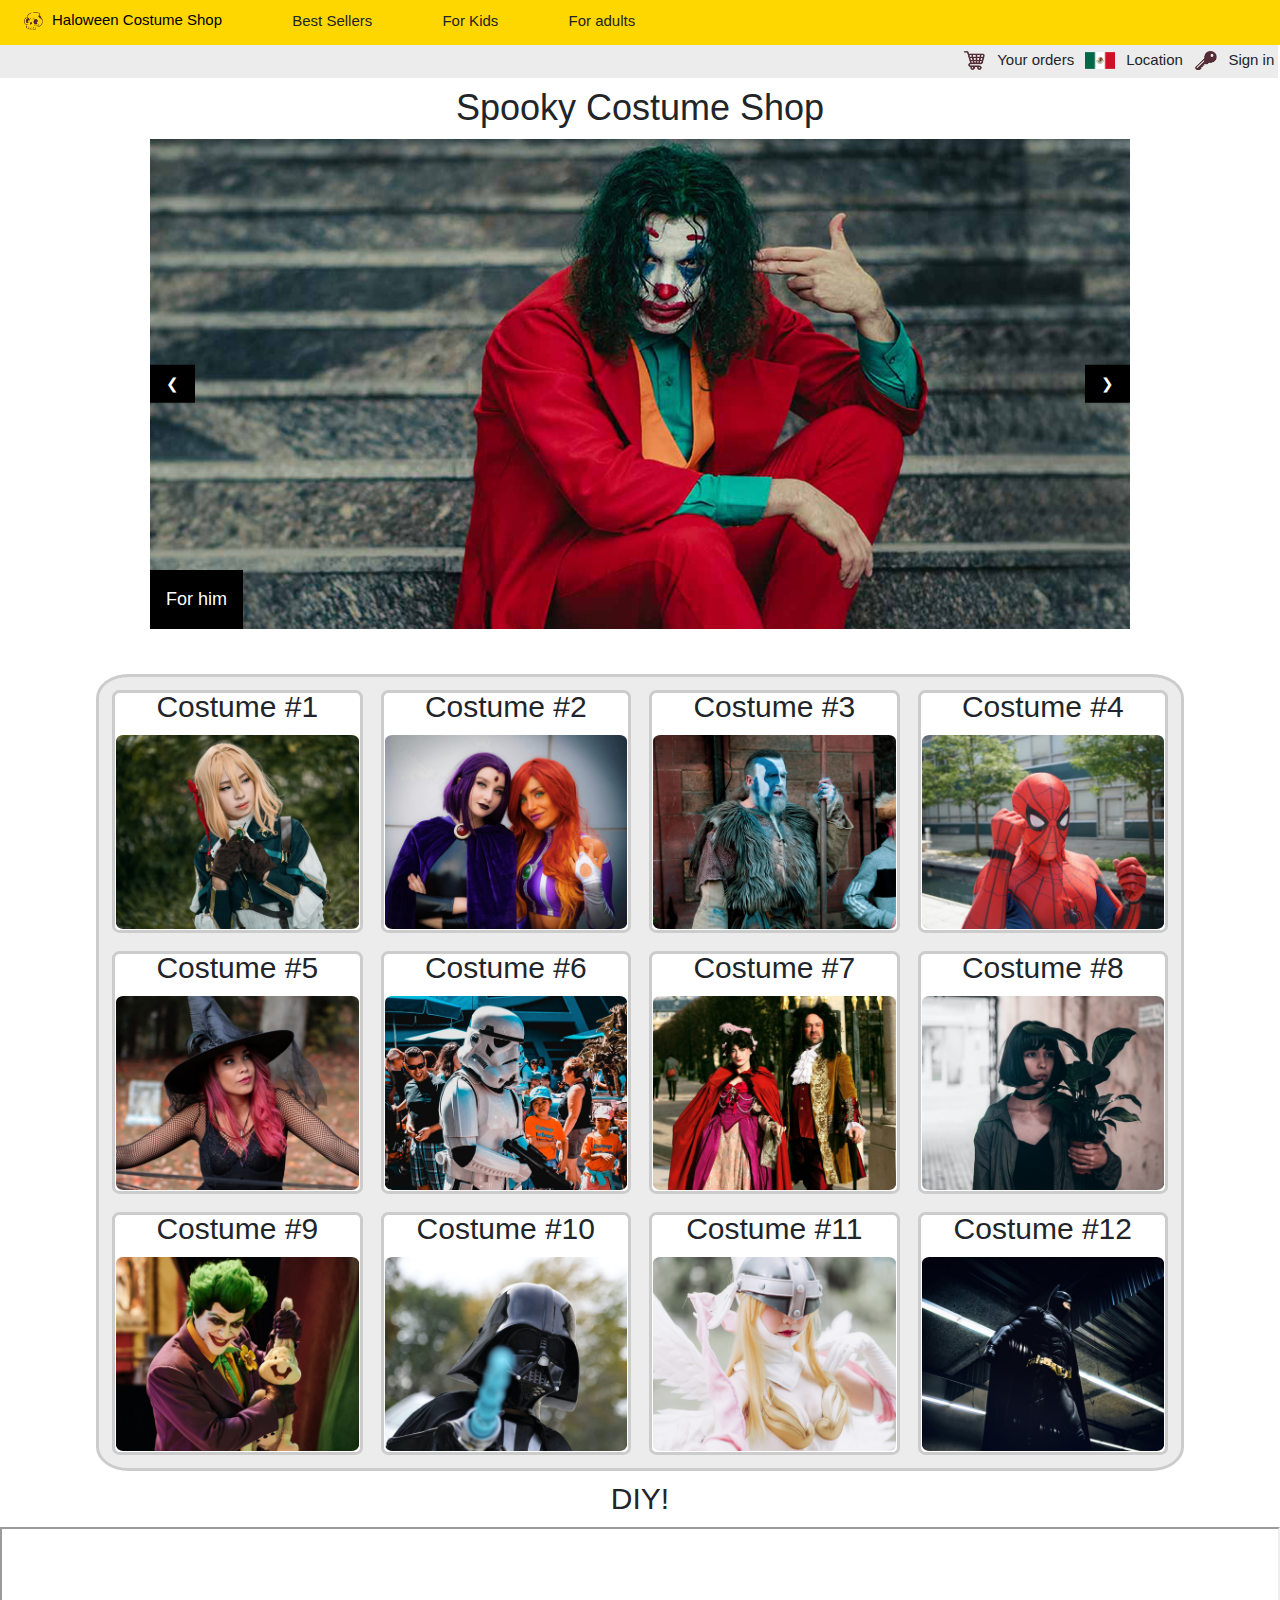
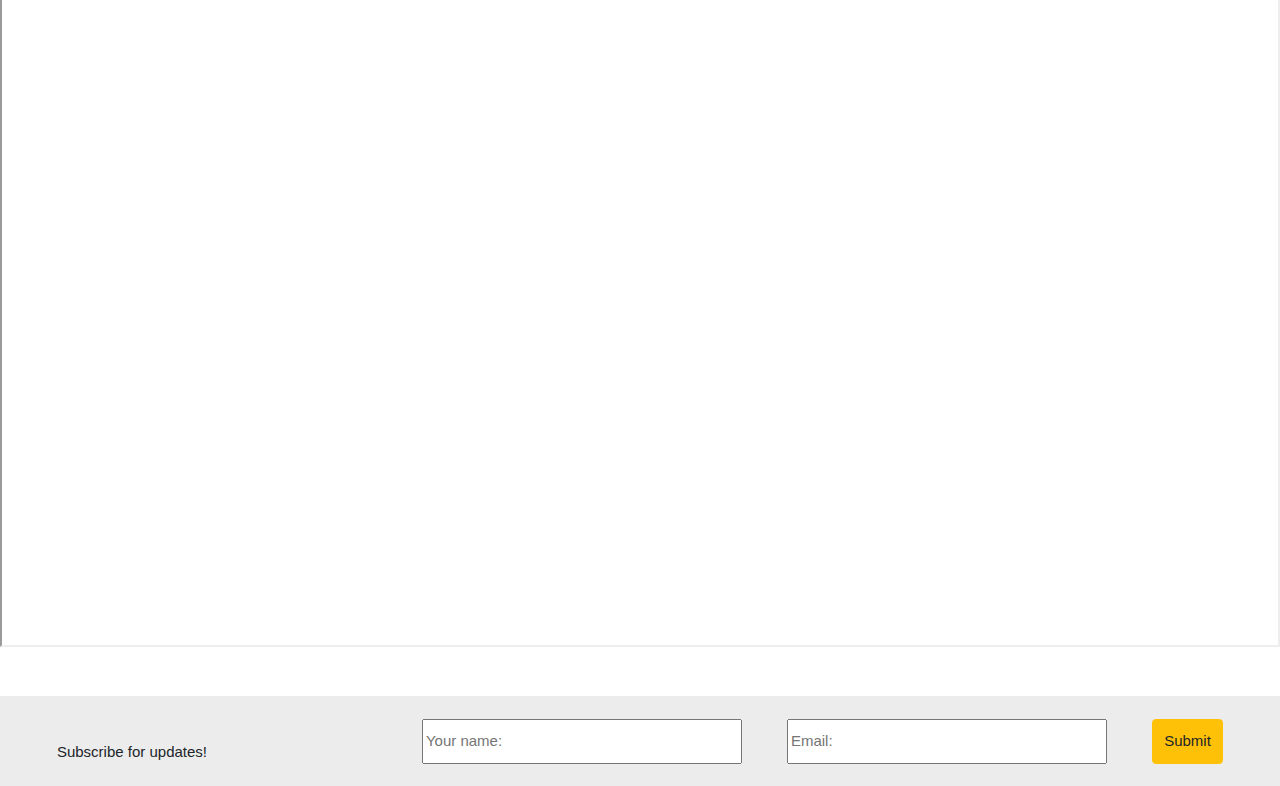
<file: index.html>
<!DOCTYPE html>
<html lang="en">
<head>
    <meta charset="UTF-8">
    <meta name="viewport" content="width=device-width, initial-scale=1.0">
    <title>Halloween Costume Shop</title>
    <link rel="stylesheet" href="https://stackpath.bootstrapcdn.com/bootstrap/4.5.2/css/bootstrap.min.css"
    integrity="sha384-JcKb8q3iqJ61gNV9KGb8thSsNjpSL0n8PARn9HuZOnIxN0hoP+VmmDGMN5t9UJ0Z"
    crossorigin="anonymous">
    <link rel="stylesheet" href="style.css">
    <link rel="stylesheet" href="https://www.w3schools.com/w3css/4/w3.css">
    <style>
    .mySlides {display:none;}
    </style>
</head>
<body>
    <header id="header">
        <nav id="nav-bar">
            <ul class="nav-ul">
                <li class="nav-link"><a style="color: black;" href="./index.html">
                <img id="header-img" src="images/Skull.png" alt="Skull logo">Haloween Costume Shop</a></li>
                <li class="nav-link"><a href="./bestSellers.html">Best Sellers</a></li>
                <li class="nav-link"><a href="./forKids.html">For Kids</a></li>
                <li class="nav-link"><a href="./forAdults.html">For adults</a></li>
            </ul>
        </nav>
    </header>



    <br><br>
    <div class="secondBar">
      <img class="barImages m-2" src="images/CartIcon.png">
      <a class="m-0 p-1 barText" href="#">Your orders</a>
      <img class="barFlag m-2" src="images/mexicoIcon.png">
      <a class="m-0 p-1 barText" href="#">Location</a>
      <img class="barImages m-2" src="images/KeyIcon.png">
      <a class="m-0 p-1 barText" href="#">Sign in</a>
    </div>
    <h1 style="text-align: center;">Spooky Costume Shop</h1>

    <div class="w3-content w3-display-container">

      <div class="w3-display-container mySlides">
        <img src="images/joker.jpg" style="width:100%">
        <div class="w3-display-bottomleft w3-large w3-container w3-padding-16 w3-black">
          For him
        </div>
      </div>
      
      <div class="w3-display-container mySlides">
        <img src="images/Harley.jpg" style="width:100%">
        <div class="w3-display-bottomright w3-large w3-container w3-padding-16 w3-black">
          For her
        </div>
      </div>
      
      <div class="w3-display-container mySlides">
        <img src="images/kidos.jpg" style="width:100%">
        <div class="w3-display-topleft w3-large w3-container w3-padding-16 w3-black">
          For everyone
        </div>
      </div>
      
      <button class="w3-button w3-display-left w3-black" onclick="plusDivs(-1)">&#10094;</button>
      <button class="w3-button w3-display-right w3-black" onclick="plusDivs(1)">&#10095;</button>
      
      </div>

      <script>
        var slideIndex = 1;
        showDivs(slideIndex);
        
        function plusDivs(n) {
          showDivs(slideIndex += n);
        }
        
        function showDivs(n) {
          var i;
          var x = document.getElementsByClassName("mySlides");
          if (n > x.length) {slideIndex = 1}
          if (n < 1) {slideIndex = x.length}
          for (i = 0; i < x.length; i++) {
             x[i].style.display = "none";  
          }
          x[slideIndex-1].style.display = "block";  
        }
        </script>

        <div class="cardElement">
          <div class="cardContent">
            <div class="cardText">

              <div class="cardArrangement">
              <!-- Card 1 -->
              <div class="cardElement2">
                <div class="cardContent">
                  <div class="cardText">
                    <h2 class="h2Cards">Costume #1</h2>
                    <img class="cardImages" src="images/Zelda.jpg">
                  </div>
                </div>
              </div>
              <!-- Card2 -->
              <div class="cardElement2">
                <div class="cardContent">
                  <div class="cardText">
                    <h2 class="h2Cards">Costume #2</h2>
                    <img class="cardImages" src="images/teenTitans.jpg">
                  </div>
                </div>
              </div>
              <!-- Card3 -->
              <div class="cardElement2">
                <div class="cardContent">
                  <div class="cardText">
                    <h2 class="h2Cards">Costume #3</h2>
                    <img class="cardImages" src="images/Viking.jpg">
                  </div>
                </div>
              </div>
              <!-- Card4 -->
              <div class="cardElement2">
                <div class="cardContent">
                  <div class="cardText">
                    <h2 class="h2Cards">Costume #4</h2>
                    <img class="cardImages" src="images/Spider.jpg">
                  </div>
                </div>
              </div>

            </div>

            <div class="cardArrangement">
            <!-- Card 1 -->
              <div class="cardElement2">
                <div class="cardContent">
                  <div class="cardText">
                    <h2 class="h2Cards">Costume #5</h2>
                    <img class="cardImages" src="images/Witch.jpg">
                  </div>
                </div>
              </div>
            <!-- Card 2 -->
              <div class="cardElement2">
                <div class="cardContent">
                  <div class="cardText">
                    <h2 class="h2Cards">Costume #6</h2>
                    <img class="cardImages" src="images/Strom.jpg">
                  </div>
                </div>
              </div>
            <!-- Card 3 -->
            <div class="cardElement2">
              <div class="cardContent">
                <div class="cardText">
                  <h2 class="h2Cards">Costume #7</h2>
                  <img class="cardImages" src="images/Royalty.jpg">
                </div>
              </div>
            </div>
          <!-- Card 4 -->
            <div class="cardElement2">
              <div class="cardContent">
                <div class="cardText">
                  <h2 class="h2Cards">Costume #8</h2>
                  <img class="cardImages" src="images/Mathilda.jpg">
                </div>
              </div>
            </div>

            </div>

            <div class="cardArrangement">
              <!-- Card 1 -->
                <div class="cardElement2">
                  <div class="cardContent">
                    <div class="cardText">
                      <h2 class="h2Cards">Costume #9</h2>
                      <img class="cardImages" src="images/Joker2.jpg">
                    </div>
                  </div>
                </div>
              <!-- Card 2 -->
                <div class="cardElement2">
                  <div class="cardContent">
                    <div class="cardText">
                      <h2 class="h2Cards">Costume #10</h2>
                      <img class="cardImages" src="images/Darth.jpg">
                    </div>
                  </div>
                </div>
              <!-- Card 3 -->
              <div class="cardElement2">
                <div class="cardContent">
                  <div class="cardText">
                    <h2 class="h2Cards">Costume #11</h2>
                    <img class="cardImages" src="images/Angemon.jpg">
                  </div>
                </div>
              </div>
            <!-- Card 4 -->
              <div class="cardElement2">
                <div class="cardContent">
                  <div class="cardText">
                    <h2 class="h2Cards">Costume #12</h2>
                    <img class="cardImages" src="images/Batman.jpg">
                  </div>
                </div>
              </div>
  
              </div>

            </div>
          </div>
        </div>

        <h2 style="text-align: center;">DIY!</h2>

      <div class="h2Titles">
        <iframe width="1280" height="720" src="https://www.youtube.com/embed/aNTcgVvXCwI"></iframe>
      </div>

    <br>

    <div class="Form footerBar">
        <form id="form"></form>
            <label class ="w-25 m-4 "for="name"><br>Subscribe for updates!</label>
            <input class="w-25 m-4"type="text" id="name" placeholder="Your name:" required>
            <input class="w-25 m-4"type="email" id="email" placeholder="Email:" required>
            <input class="btn btn-warning m-4 "type="submit" id="submit" value="Submit"> 
        </form>
    </div>

</body>
</html>
</file>
<file: style.css>
#nav-bar{
    width: 100%;
    height: 5vh;
    background-color: gold;
    position: absolute;
    top: 0px;
    left: 0px;
}
.nav-ul {
    margin: 0vh;
    padding: 1vh 0vh 4vh 1vh;
  }
.nav-link {
    display: inline;
    margin-right: 4vh;
    font-size: 1em;
  }
  .secondBar{
    width: 100%;
    display: flex;
    flex-direction: row;
    justify-content: flex-end;
    align-content: center;
    align-items: center;
    margin: -2px;
    background-color: rgb(236, 236, 236);
  }
  .footerBar{
    margin: 0px;
    background-color: rgb(236, 236, 236);
  }

  .barFlag{
    width: 2.3%;
  }
  .barImages{
    width: 1.8%;
    z-index: 1;
  }
  .barText{
    z-index: 1;
  }
  #header-img{
    width: 2.2%;
    padding-right: 1vh;
  }

  .Form{
    display: flex;
    flex-direction: row;
    justify-content: center;
  }

  .cardElement{
    display: flex;
    flex-direction: row;
    width: 85%;
    border: 3px solid #ccc;
    margin-top: 5vh;
    margin-left: auto;
    margin-right: auto;
    padding: 4px;
    background-color:  rgb(236, 236, 236);
    border-radius: 3%;
  }
  .cardContent {
      padding: 0px;
      display: flex;
      flex-direction: row;
    }
    .cardText {
      margin:auto;
    }

    .cardElement2{
      width: 25%;
      border: 3px solid #ccc;
      margin-top: 1vh;
      margin-bottom: 1vh;
      margin-left: 1vh;
      margin-right: 1vh;
      padding: 1px;
      background-color:  white;
      border-radius: 3%;
    }
    .cardArrangement{
      display: flex;
      flex-direction: row;
    }

    .cardImages{
      width: 100%;
      border-radius: 3%;
    }

  .mainDiv{
    display: flex;
    justify-content: center;
    align-items: center;
    flex-direction: column;
  }

  .h2Titles{
    display: flex;
    justify-content: center;
    align-items: center;
    flex-direction: column;
    flex-wrap: wrap;
    margin-bottom: 3vh;
    margin-top: 1vh;
  }

  .h2Cards{
    margin-top: -5px;
    text-align: center;
  }
</file>
